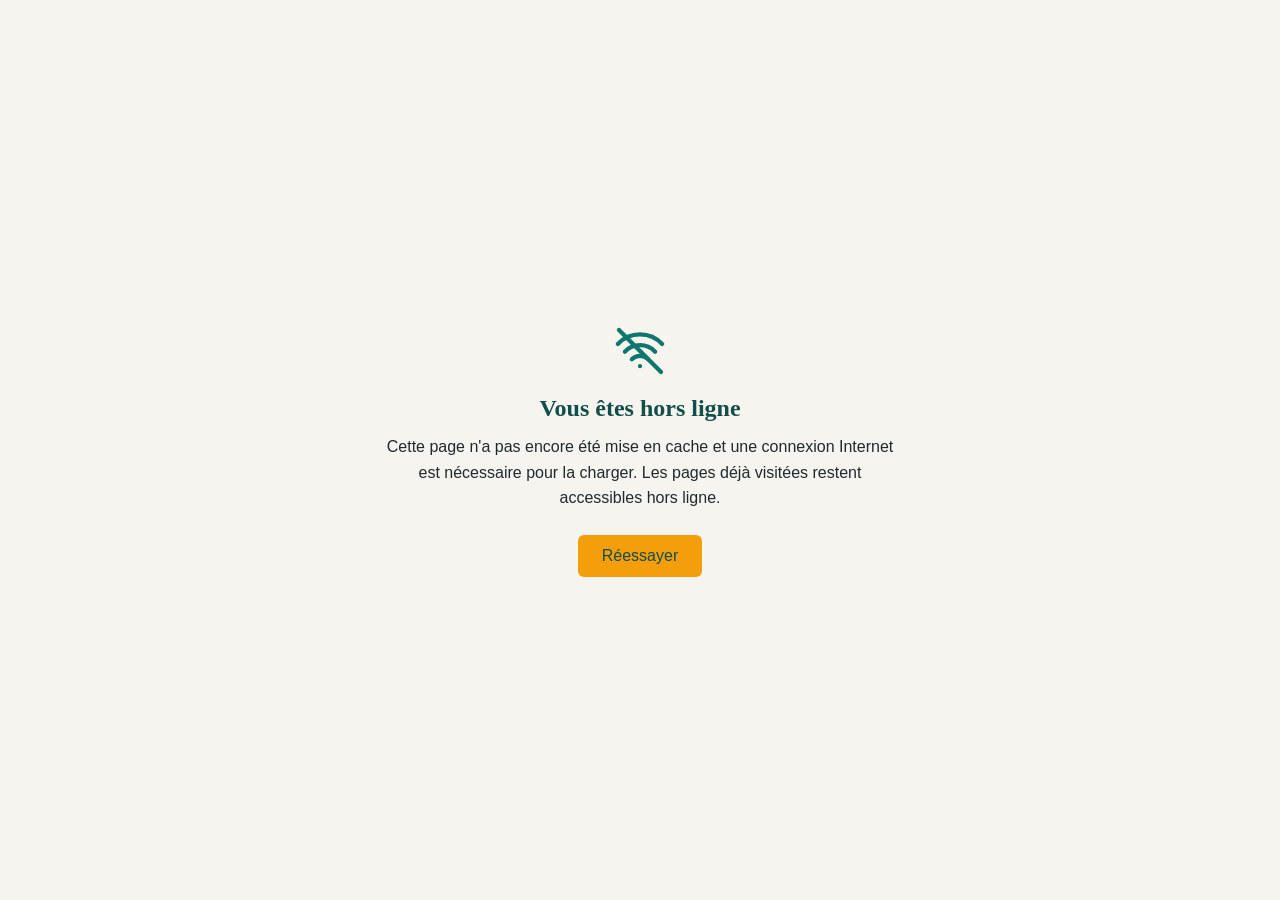
<file: src/offline.html>
<!doctype html>
<html lang="fr-CA">
  <head>
    <meta charset="utf-8" />
    <meta name="viewport" content="width=device-width, initial-scale=1.0" />
    <title>TRouvé - Hors ligne</title>
    <meta name="theme-color" content="#134e4a" />
    <link rel="stylesheet" href="css/normalize.css" />
    <link rel="stylesheet" href="css/style.css" />
    <style>
      .offline-wrap {
        min-height: 100svh;
        display: flex;
        flex-direction: column;
        align-items: center;
        justify-content: center;
        text-align: center;
        padding: 2rem 1.5rem;
        background-color: var(--tr-cream-100);
      }
      .offline-icon {
        width: 3.5rem;
        height: 3.5rem;
        color: var(--tr-teal-700);
        margin-bottom: 1rem;
      }
      .offline-wrap h1 {
        color: var(--tr-teal-900);
        font-size: 1.5rem;
        margin: 0 0 0.75rem;
      }
      .offline-wrap p {
        color: var(--tr-ink-900);
        max-width: 32rem;
        line-height: 1.6;
        margin: 0 0 1.5rem;
      }
      .offline-retry {
        display: inline-block;
        padding: 0.75rem 1.5rem;
        border-radius: 0.375rem;
        font-weight: 600;
        text-decoration: none;
        background-color: var(--tr-amber-500);
        color: var(--tr-teal-900);
        cursor: pointer;
        border: none;
        font: inherit;
      }
      .offline-retry:hover {
        background-color: var(--tr-amber-600);
      }
    </style>
  </head>
  <body>
    <div class="offline-wrap">
      <svg class="offline-icon" viewBox="0 0 24 24" fill="none" aria-hidden="true">
        <path
          d="M12 18.5h.01M8.5 15.5a5 5 0 0 1 7 0M5.5 12.3a9 9 0 0 1 13 0M2.5 9a13 13 0 0 1 19 0"
          stroke="currentColor"
          stroke-width="1.8"
          stroke-linecap="round"
          stroke-linejoin="round"
        />
        <path d="M3 3l18 18" stroke="currentColor" stroke-width="1.8" stroke-linecap="round" />
      </svg>
      <h1>Vous êtes hors ligne</h1>
      <p>
        Cette page n'a pas encore été mise en cache et une connexion Internet
        est nécessaire pour la charger. Les pages déjà visitées restent
        accessibles hors ligne.
      </p>
      <button class="offline-retry" onclick="location.reload()">Réessayer</button>
    </div>
  </body>
</html>
</file>
<file: src/css/style.css>
* {
	box-sizing: border-box;
}


/* Variables de palette (TRouvé)
========================================================================== */

:root {
	--tr-teal-900: #134e4a;
	--tr-teal-700: #0f766e;
	--tr-teal-500: #14b8a6;
	--tr-amber-500: #f59e0b;
	--tr-amber-600: #d98a08;
	--tr-cream-100: #f6f4ef;
	--tr-ink-900: #1f2a2e;
	--tr-success-500: #09c372;
	--tr-error-500: #ff3860;
	--tr-border-100: #d7dfdb;
}


/* Typographies / Couleurs (exemples : titres, paragraphes, liens, etc.)
   Polices web-safe uniquement (aucune police externe chargée).
========================================================================== */

body {
	background-color: var(--tr-cream-100);
	color: var(--tr-ink-900);
	font-family: -apple-system, "Segoe UI", Roboto, Helvetica, Arial, sans-serif;
}

h1,
h2,
h3,
legend {
	font-family: "Merriweather", Georgia, Cambria, "Times New Roman", Times, serif;
}

/* Mise en page (positionnement)
========================================================================== */

.container {
	width: 90%;
	max-width: 1200px;
	margin: 0 auto;
}


/* Header / Navigations / Footer
   Bloc BEM : site-header
========================================================================== */

.site-header__link {
	position: relative;
	text-decoration: none;
}

.site-header__link::after {
	content: "";
	position: absolute;
	left: 0;
	right: 100%;
	bottom: -4px;
	height: 2px;
	background-color: var(--tr-amber-500);
	transition: right 0.2s ease;
}

.site-header__link:hover::after,
.site-header__link--active::after {
	right: 0;
}


/* Composantes générales
   Bloc BEM : wave-divider
========================================================================== */

.wave-divider {
	display: block;
	width: 100%;
	height: auto;
}


/* Formulaires
   Blocs BEM : panel, field, btn
   (styles répétés sur beaucoup de balises -> factorisés ici plutôt
   que répétés en classes utilitaires sur chaque champ)
   .panel est réutilisé pour les fieldsets du formulaire ET pour
   encadrer la section FAQ plus bas, afin que les deux zones aient
   la même présence visuelle sur la page.
========================================================================== */

.panel {
	margin: 0 0 2.5rem;
	padding: 0 0 2rem;
	border: none;
	border-bottom: 1px solid var(--tr-border-100);
}

.panel:last-child {
	border-bottom: none;
}

.panel__title {
	padding: 0;
	margin-bottom: 0.75rem;
	display: block;
	font-size: 1.125rem;
	font-weight: 600;
	color: var(--tr-teal-900);
}

.field {
	display: flex;
	flex-direction: column;
	gap: 0.375rem;
	margin-top: 1rem;
	min-width: 0;
}

.field--checkbox {
	flex-direction: row;
	flex-wrap: wrap;
	align-items: flex-start;
	gap: 0.5rem;
}

.field--checkbox .errorMessage {
	flex-basis: 100%;
}

.field__label {
	font-size: 0.875rem;
	font-weight: 500;
	color: var(--tr-ink-900);
}

.field__required {
	color: var(--tr-amber-600);
}

.field__input {
	width: 100%;
	max-width: 100%;
	padding: 0.5rem 0.75rem;
	border: 1px solid var(--tr-border-100);
	border-radius: 0.375rem;
	color: var(--tr-ink-900);
	background-color: #ffffff;
	font: inherit;
}

.field__input:focus {
	outline: none;
	border-color: var(--tr-teal-700);
	box-shadow: 0 0 0 3px rgba(15, 118, 110, 0.25);
}

.field__checkbox {
	margin-top: 0.15rem;
	width: 1rem;
	height: 1rem;
	accent-color: var(--tr-teal-700);
}

.input-control.success .field__input {
	border-color: var(--tr-success-500);
}

.input-control.error .field__input {
	border-color: var(--tr-error-500);
}

.input-control .errorMessage {
	color: var(--tr-error-500);
	font-size: 0.8rem;
	margin-bottom: 15px;
}

.btn {
	display: block;
	width: 100%;
	padding: 0.75rem 1.5rem;
	border-radius: 0.375rem;
	font-weight: 600;
	font-size: 1rem;
	font-family: inherit;
	text-align: center;
	text-decoration: none;
	cursor: pointer;
	border: 1px solid transparent;
	transition: background-color 0.2s ease, color 0.2s ease;
}

@media (min-width: 640px) {
	.btn {
		display: inline-block;
		width: auto;
	}
}

.btn--primary {
	background-color: var(--tr-amber-500);
	color: var(--tr-teal-900);
}

.btn--primary:hover {
	background-color: var(--tr-amber-600);
}

.btn--secondary {
	background-color: transparent;
	color: var(--tr-teal-700);
	border-color: var(--tr-teal-700);
}

.btn--secondary:hover {
	background-color: var(--tr-teal-700);
	color: #ffffff;
}

.btn:focus-visible {
	outline: 2px solid var(--tr-teal-700);
	outline-offset: 2px;
}

/* Règles spécifiques aux pages
========================================================================== */
</file>
